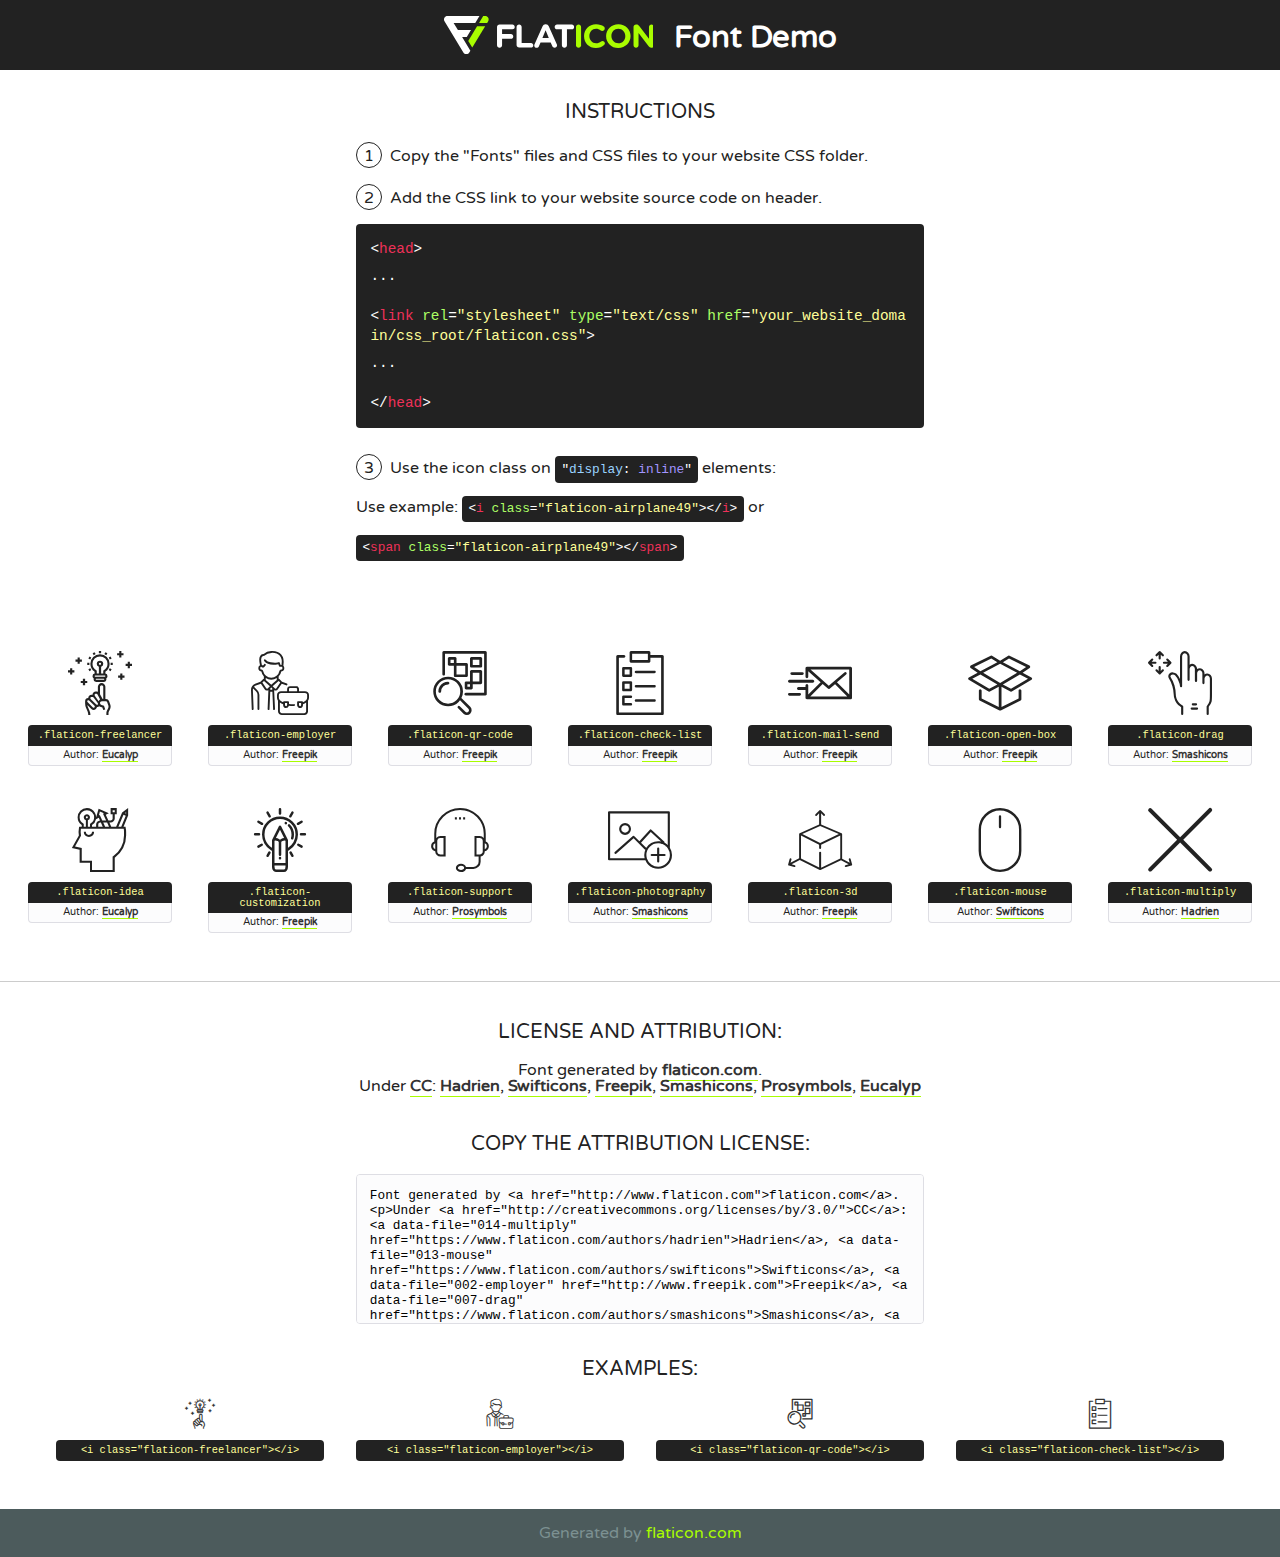
<file: fonts/flaticon.html>
<!DOCTYPE html>
<!--
  Flaticon icon font: Flaticon
  Creation date: 06/11/2017 17:55
-->
<html>
<!DOCTYPE html>
<html>

<head>
    <title>Flaticon WebFont</title>
    <link href="http://fonts.googleapis.com/css?family=Varela+Round" rel="stylesheet" type="text/css" />
    <link rel="stylesheet" type="text/css" href="flaticon.css">
    <meta charset="UTF-8">
    <style>
    html, body, div, span, applet, object, iframe,
    h1, h2, h3, h4, h5, h6, p, blockquote, pre,
    a, abbr, acronym, address, big, cite, code,
    del, dfn, em, img, ins, kbd, q, s, samp,
    small, strike, strong, sub, sup, tt, var,
    b, u, i, center,
    dl, dt, dd, ol, ul, li,
    fieldset, form, label, legend,
    table, caption, tbody, tfoot, thead, tr, th, td,
    article, aside, canvas, details, embed, 
    figure, figcaption, footer, header, hgroup, 
    menu, nav, output, ruby, section, summary,
    time, mark, audio, video {
        margin: 0;
        padding: 0;
        border: 0;
        font-size: 100%;
        font: inherit;
        vertical-align: baseline;
    }
    /* HTML5 display-role reset for older browsers */
    article, aside, details, figcaption, figure, 
    footer, header, hgroup, menu, nav, section {
        display: block;
    }
    body {
        line-height: 1;
    }
    ol, ul {
        list-style: none;
    }
    blockquote, q {
        quotes: none;
    }
    blockquote:before, blockquote:after,
    q:before, q:after {
        content: '';
        content: none;
    }
    table {
        border-collapse: collapse;
        border-spacing: 0;
    }
    body {
        font-family: 'Varela Round', Helvetica, Arial, sans-serif;
        font-size: 16px;
        color: #222;
    }
    a {
        color: #333;
        border-bottom: 1px solid #a9fd00;
        font-weight: bold;
        text-decoration: none;
    }
    * {
        -moz-box-sizing: border-box;
        -webkit-box-sizing: border-box;
        box-sizing: border-box;
        margin: 0;
        padding: 0;
    }
    [class^="flaticon-"]:before, [class*=" flaticon-"]:before, [class^="flaticon-"]:after, [class*=" flaticon-"]:after {
        font-family: Flaticon;
        font-size: 30px;
        font-style: normal;
        margin-left: 20px;
        color: #333;
    }
    .wrapper {
        max-width: 600px;
        margin: auto;
        padding: 0 1em;
    }
    .title {
        font-size: 1.25em;
        text-align: center;
        margin-bottom: 1em;
        text-transform: uppercase;
    }
    header {
        text-align: center;
        background-color: #222;
        color: #fff;
        padding: 1em;
    }
    header .logo {
        width: 210px;
        height: 38px;
        display: inline-block;
        vertical-align: middle;
        margin-right: 1em;
        border: none;
    }
    header strong {
        font-size: 1.95em;
        font-weight: bold;
        vertical-align: middle;
        margin-top: 5px;
        display: inline-block;
    }
    .demo {
        margin: 2em auto;
        line-height: 1.25em;
    }
    .demo ul li {
        margin-bottom: 1em;
    }
    .demo ul li .num {
        color: #222;
        border-radius: 20px;
        display: inline-block;
        width: 26px;
        padding: 3px;
        height: 26px;
        text-align: center;
        margin-right: 0.5em;
        border: 1px solid #222;
    }
    .demo ul li code {
        background-color: #222;
        border-radius: 4px;
        padding: 0.25em 0.5em;
        display: inline-block;
        color: #fff;
        font-family: Consolas,Monaco,Lucida Console,Liberation Mono,DejaVu Sans Mono,Bitstream Vera Sans Mono,Courier New, monospace;
        font-weight: lighter;
        margin-top: 1em;
        font-size: 0.8em;
        word-break: break-all;
    }
    .demo ul li code.big {
        padding: 1em;
        font-size: 0.9em;
    }
    .demo ul li code .red {
        color: #EF3159;
    }
    .demo ul li code .green {
        color: #ACFF65;
    }
    .demo ul li code .yellow {
        color: #FFFF99;
    }
    .demo ul li code .blue {
        color: #99D3FF;
    }
    .demo ul li code .purple {
        color: #A295FF;
    }
    .demo ul li code .dots {
        margin-top: 0.5em;
        display: block;
    }
    #glyphs {
        border-bottom: 1px solid #ccc;
        padding: 2em 0;
        text-align: center;
    }
    .glyph {
        display: inline-block;
        width: 9em;
        margin: 1em;
        text-align: center;
        vertical-align: top;
        background: #FFF;
    }
    .glyph .glyph-icon {
        padding: 10px;
        display: block;
        font-family:"Flaticon";
        font-size: 64px;
        line-height: 1;
    }
    .glyph .glyph-icon:before {
        font-size: 64px;
        color: #222;
        margin-left: 0;
    }
    .class-name {
        font-size: 0.65em;
        background-color: #222;
        color: #fff;
        border-radius: 4px 4px 0 0;
        padding: 0.5em;
        color: #FFFF99;
        font-family: Consolas,Monaco,Lucida Console,Liberation Mono,DejaVu Sans Mono,Bitstream Vera Sans Mono,Courier New, monospace;
    }
    .author-name {
        font-size: 0.6em;
        background-color: #fcfcfd;
        border: 1px solid #DEDEE4;
        border-top: 0;
        border-radius: 0 0 4px 4px;
        padding: 0.5em;
    }
    .class-name:last-child {
        font-size: 10px;
        color:#888;
    }
    .class-name:last-child a {
        font-size: 10px;
        color:#555;
    }
    .class-name:last-child a:hover {
        color:#a9fd00;
    }
    .glyph > input {
        display: block;
        width: 100px;
        margin: 5px auto;
        text-align: center;
        font-size: 12px;
        cursor: text;
    }
    .glyph > input.icon-input {
        font-family:"Flaticon";
        font-size: 16px;
        margin-bottom: 10px;
    }
    .attribution .title {
        margin-top: 2em;
    }
    .attribution textarea {
        background-color: #fcfcfd;
        padding: 1em;
        border: none;
        box-shadow: none;
        border: 1px solid #DEDEE4;
        border-radius: 4px;
        resize: none;
        width: 100%;
        height: 150px;
        font-size: 0.8em;
        font-family: Consolas,Monaco,Lucida Console,Liberation Mono,DejaVu Sans Mono,Bitstream Vera Sans Mono,Courier New, monospace;
        -webkit-appearance: none;
    }
    .iconsuse {
        margin: 2em auto;
        text-align: center;
        max-width: 1200px;
    }
    .iconsuse:after {
        content: '';
        display: table;
        clear: both;
    }
    .iconsuse .image {
        float: left;
        width: 25%;
        padding: 0 1em;
    }
    .iconsuse .image p {
        margin-bottom: 1em;
    }
    .iconsuse .image span {
        display: block;
        font-size: 0.65em;
        background-color: #222;
        color: #fff;
        border-radius: 4px;
        padding: 0.5em;
        color: #FFFF99;
        margin-top: 1em;
        font-family: Consolas,Monaco,Lucida Console,Liberation Mono,DejaVu Sans Mono,Bitstream Vera Sans Mono,Courier New, monospace;
    }
    #footer {
        text-align: center;
        background-color: #4C5B5C;
        color: #7c9192;
        padding: 1em;
    }
    #footer a {
        border: none;
        color: #a9fd00;
        font-weight: normal;
    }
    @media (max-width: 960px) {
        .iconsuse .image {
            width: 50%;
        }
    }
    @media (max-width: 560px) {
        .iconsuse .image {
            width: 100%;
        }
    }
    </style>
</head>

<body class="characters-off">

    <header>
        <a href="http://www.flaticon.com" target="_blank" class="logo">
            <svg version="1.1" xmlns="http://www.w3.org/2000/svg" xmlns:xlink="http://www.w3.org/1999/xlink" xmlns:a="http://ns.adobe.com/AdobeSVGViewerExtensions/3.0/" viewBox="0 0 560.875 102.036" enable-background="new 0 0 560.875 102.036" xml:space="preserve">
                <defs>
                </defs>
                <g>
                    <g class="letters">
                        <path fill="#ffffff" d="M141.596,29.675c0-3.777,2.985-6.767,6.764-6.767h34.438c3.426,0,6.15,2.728,6.15,6.15
                        c0,3.43-2.724,6.149-6.15,6.149h-27.674v13.091h23.719c3.429,0,6.151,2.724,6.151,6.15c0,3.43-2.723,6.149-6.151,6.149h-23.719
                        v17.574c0,3.773-2.986,6.761-6.764,6.761c-3.779,0-6.764-2.989-6.764-6.761V29.675z"></path>
                        <path fill="#ffffff" d="M193.844,29.149c0-3.781,2.985-6.767,6.764-6.767c3.776,0,6.763,2.985,6.763,6.767v42.957h25.039
                        c3.426,0,6.149,2.726,6.149,6.153c0,3.425-2.723,6.15-6.149,6.15h-31.802c-3.779,0-6.764-2.986-6.764-6.768V29.149z"></path>
                        <path fill="#ffffff" d="M241.891,75.71l21.438-48.407c1.492-3.341,4.215-5.357,7.906-5.357h0.792
                        c3.686,0,6.323,2.017,7.815,5.357l21.439,48.407c0.436,0.967,0.701,1.845,0.701,2.723c0,3.602-2.809,6.501-6.414,6.501
                        c-3.161,0-5.269-1.845-6.499-4.655l-4.132-9.661h-27.059l-4.301,10.102c-1.144,2.631-3.426,4.214-6.237,4.214
                        c-3.517,0-6.24-2.81-6.24-6.325C241.1,77.64,241.451,76.677,241.891,75.71z M279.932,58.666l-8.521-20.297l-8.526,20.297H279.932
                        z"></path>
                        <path fill="#ffffff" d="M314.864,35.387H301.86c-3.429,0-6.239-2.813-6.239-6.238c0-3.429,2.811-6.24,6.239-6.24h39.533
                        c3.426,0,6.237,2.811,6.237,6.24c0,3.425-2.811,6.238-6.237,6.238h-13.001v42.785c0,3.773-2.99,6.761-6.764,6.761
                        c-3.779,0-6.764-2.989-6.764-6.761V35.387z"></path>
                        <path fill="#A9FD00" d="M352.615,29.149c0-3.781,2.985-6.767,6.767-6.767c3.774,0,6.761,2.985,6.761,6.767v49.024
                        c0,3.773-2.987,6.761-6.761,6.761c-3.781,0-6.767-2.989-6.767-6.761V29.149z"></path>
                        <path fill="#A9FD00" d="M374.132,53.836v-0.179c0-17.481,13.178-31.801,32.065-31.801c9.22,0,15.459,2.458,20.557,6.238
                        c1.402,1.054,2.637,2.985,2.637,5.357c0,3.692-2.985,6.59-6.681,6.59c-1.845,0-3.071-0.702-4.044-1.319
                        c-3.776-2.813-7.729-4.393-12.562-4.393c-10.364,0-17.831,8.611-17.831,19.154v0.173c0,10.542,7.291,19.329,17.831,19.329
                        c5.715,0,9.492-1.756,13.359-4.834c1.049-0.874,2.458-1.491,4.039-1.491c3.429,0,6.325,2.813,6.325,6.236
                        c0,2.106-1.056,3.78-2.282,4.834c-5.539,4.834-12.036,7.733-21.878,7.733C387.572,85.464,374.132,71.493,374.132,53.836z"></path>
                        <path fill="#A9FD00" d="M433.009,53.836v-0.179c0-17.481,13.79-31.801,32.766-31.801c18.981,0,32.592,14.143,32.592,31.628v0.173
                        c0,17.483-13.785,31.807-32.769,31.807C446.625,85.464,433.009,71.32,433.009,53.836z M484.224,53.836v-0.179
                        c0-10.539-7.725-19.326-18.626-19.326c-10.893,0-18.449,8.611-18.449,19.154v0.173c0,10.542,7.73,19.329,18.626,19.329
                        C476.676,72.986,484.224,64.378,484.224,53.836z"></path>
                        <path fill="#A9FD00" d="M506.233,29.321c0-3.774,2.99-6.763,6.767-6.763h1.401c3.252,0,5.183,1.583,7.029,3.953l26.093,34.265
                        V29.059c0-3.692,2.99-6.677,6.681-6.677c3.683,0,6.671,2.985,6.671,6.677v48.934c0,3.78-2.987,6.765-6.764,6.765h-0.436
                        c-3.257,0-5.188-1.581-7.034-3.953l-27.056-35.492v32.944c0,3.687-2.985,6.676-6.678,6.676c-3.683,0-6.673-2.989-6.673-6.676
                        V29.321z"></path>
                    </g>
                    <g class="insignia">
                        <path fill="#ffffff" d="M48.372,56.137h12.517l11.156-18.537H37.186L25.688,18.539h57.825L94.668,0H9.271
                        C5.925,0,2.842,1.801,1.198,4.716c-1.644,2.907-1.593,6.482,0.134,9.343l50.38,83.501c1.678,2.781,4.689,4.476,7.938,4.476
                        c3.246,0,6.257-1.695,7.935-4.476l2.898-4.804L48.372,56.137z"></path>
                        <g class="i">
                            <path fill="#A9FD00" d="M93.575,18.539h0.031v0.004l21.652,0.004l2.705-4.488c1.727-2.861,1.778-6.436,0.133-9.343
                            C116.454,1.801,113.371,0,110.026,0h-5.294L93.575,18.539z"></path>
                            <polygon fill="#A9FD00" points="88.291,27.356 64.725,66.486 75.519,84.404 109.942,27.356"></polygon>
                        </g>
                    </g>
                </g>
            </svg>
        </a>
        <strong>Font Demo</strong>
    </header>


    <section class="demo wrapper">

        <p class="title">Instructions</p>

        <ul>
            <li>
                <span class="num">1</span>Copy the "Fonts" files and CSS files to your website CSS folder.
            </li>
            <li>
                <span class="num">2</span>Add the CSS link to your website source code on header.
                <code class="big">
                    &lt;<span class="red">head</span>&gt;
                    <br/><span class="dots">...</span>
                    <br/>&lt;<span class="red">link</span> <span class="green">rel</span>=<span class="yellow">"stylesheet"</span> <span class="green">type</span>=<span class="yellow">"text/css"</span> <span class="green">href</span>=<span class="yellow">"your_website_domain/css_root/flaticon.css"</span>&gt;
                    <br/><span class="dots">...</span>
                    <br/>&lt;/<span class="red">head</span>&gt;
                </code>
            </li>

            <li>
                <p>
                    <span class="num">3</span>Use the icon class on <code>"<span class="blue">display</span>:<span class="purple"> inline</span>"</code> elements:
                    <br />
                    Use example: <code>&lt;<span class="red">i</span> <span class="green">class</span>=<span class="yellow">&quot;flaticon-airplane49&quot;</span>&gt;&lt;/<span class="red">i</span>&gt;</code> or <code>&lt;<span class="red">span</span> <span class="green">class</span>=<span class="yellow">&quot;flaticon-airplane49&quot;</span>&gt;&lt;/<span class="red">span</span>&gt;</code>
            </li>
        </ul>

    </section>




   <section id="glyphs">          
    
      
        <div class="glyph"><div class="glyph-icon flaticon-freelancer"></div>
            <div class="class-name">.flaticon-freelancer</div>
            <div class="author-name">Author: <a data-file="001-freelancer" href="https://www.flaticon.com/authors/eucalyp">Eucalyp</a> </div> 
        </div>        
        
        <div class="glyph"><div class="glyph-icon flaticon-employer"></div>
            <div class="class-name">.flaticon-employer</div>
            <div class="author-name">Author: <a data-file="002-employer" href="http://www.freepik.com">Freepik</a> </div> 
        </div>        
        
        <div class="glyph"><div class="glyph-icon flaticon-qr-code"></div>
            <div class="class-name">.flaticon-qr-code</div>
            <div class="author-name">Author: <a data-file="003-qr-code" href="http://www.freepik.com">Freepik</a> </div> 
        </div>        
        
        <div class="glyph"><div class="glyph-icon flaticon-check-list"></div>
            <div class="class-name">.flaticon-check-list</div>
            <div class="author-name">Author: <a data-file="004-check-list" href="http://www.freepik.com">Freepik</a> </div> 
        </div>        
        
        <div class="glyph"><div class="glyph-icon flaticon-mail-send"></div>
            <div class="class-name">.flaticon-mail-send</div>
            <div class="author-name">Author: <a data-file="005-mail-send" href="http://www.freepik.com">Freepik</a> </div> 
        </div>        
        
        <div class="glyph"><div class="glyph-icon flaticon-open-box"></div>
            <div class="class-name">.flaticon-open-box</div>
            <div class="author-name">Author: <a data-file="006-open-box" href="http://www.freepik.com">Freepik</a> </div> 
        </div>        
        
        <div class="glyph"><div class="glyph-icon flaticon-drag"></div>
            <div class="class-name">.flaticon-drag</div>
            <div class="author-name">Author: <a data-file="007-drag" href="https://www.flaticon.com/authors/smashicons">Smashicons</a> </div> 
        </div>        
        
        <div class="glyph"><div class="glyph-icon flaticon-idea"></div>
            <div class="class-name">.flaticon-idea</div>
            <div class="author-name">Author: <a data-file="008-idea" href="https://www.flaticon.com/authors/eucalyp">Eucalyp</a> </div> 
        </div>        
        
        <div class="glyph"><div class="glyph-icon flaticon-customization"></div>
            <div class="class-name">.flaticon-customization</div>
            <div class="author-name">Author: <a data-file="009-customization" href="http://www.freepik.com">Freepik</a> </div> 
        </div>        
        
        <div class="glyph"><div class="glyph-icon flaticon-support"></div>
            <div class="class-name">.flaticon-support</div>
            <div class="author-name">Author: <a data-file="010-support" href="https://www.flaticon.com/authors/prosymbols">Prosymbols</a> </div> 
        </div>        
        
        <div class="glyph"><div class="glyph-icon flaticon-photography"></div>
            <div class="class-name">.flaticon-photography</div>
            <div class="author-name">Author: <a data-file="011-photography" href="https://www.flaticon.com/authors/smashicons">Smashicons</a> </div> 
        </div>        
        
        <div class="glyph"><div class="glyph-icon flaticon-3d"></div>
            <div class="class-name">.flaticon-3d</div>
            <div class="author-name">Author: <a data-file="012-3d" href="http://www.freepik.com">Freepik</a> </div> 
        </div>        
        
        <div class="glyph"><div class="glyph-icon flaticon-mouse"></div>
            <div class="class-name">.flaticon-mouse</div>
            <div class="author-name">Author: <a data-file="013-mouse" href="https://www.flaticon.com/authors/swifticons">Swifticons</a> </div> 
        </div>        
        
        <div class="glyph"><div class="glyph-icon flaticon-multiply"></div>
            <div class="class-name">.flaticon-multiply</div>
            <div class="author-name">Author: <a data-file="014-multiply" href="https://www.flaticon.com/authors/hadrien">Hadrien</a> </div> 
        </div>        
        

    </section>



    <section class="attribution wrapper"   style="text-align:center;">

      <div class="title">License and attribution:</div><div class="attrDiv">Font generated by <a href="http://www.flaticon.com">flaticon.com</a>. <div><p>Under <a href="http://creativecommons.org/licenses/by/3.0/">CC</a>: <a data-file="014-multiply" href="https://www.flaticon.com/authors/hadrien">Hadrien</a>, <a data-file="013-mouse" href="https://www.flaticon.com/authors/swifticons">Swifticons</a>, <a data-file="002-employer" href="http://www.freepik.com">Freepik</a>, <a data-file="007-drag" href="https://www.flaticon.com/authors/smashicons">Smashicons</a>, <a data-file="010-support" href="https://www.flaticon.com/authors/prosymbols">Prosymbols</a>, <a data-file="001-freelancer" href="https://www.flaticon.com/authors/eucalyp">Eucalyp</a></p>  </div>
      </div>
      <div class="title">Copy the Attribution License:</div>

    <textarea onclick="this.focus();this.select();">Font generated by &lt;a href=&quot;http://www.flaticon.com&quot;&gt;flaticon.com&lt;/a&gt;. <p>Under <a href="http://creativecommons.org/licenses/by/3.0/">CC</a>: <a data-file="014-multiply" href="https://www.flaticon.com/authors/hadrien">Hadrien</a>, <a data-file="013-mouse" href="https://www.flaticon.com/authors/swifticons">Swifticons</a>, <a data-file="002-employer" href="http://www.freepik.com">Freepik</a>, <a data-file="007-drag" href="https://www.flaticon.com/authors/smashicons">Smashicons</a>, <a data-file="010-support" href="https://www.flaticon.com/authors/prosymbols">Prosymbols</a>, <a data-file="001-freelancer" href="https://www.flaticon.com/authors/eucalyp">Eucalyp</a></p>  
     </textarea>

    </section>

    <section class="iconsuse">

          <div class="title">Examples:</div>            
             
            <div class="image">
                <p>
                    <i class="glyph-icon flaticon-freelancer"></i> 
                    <span>&lt;i class=&quot;flaticon-freelancer&quot;&gt;&lt;/i&gt;</span>
                </p>
            </div>
            
            <div class="image">
                <p>
                    <i class="glyph-icon flaticon-employer"></i> 
                    <span>&lt;i class=&quot;flaticon-employer&quot;&gt;&lt;/i&gt;</span>
                </p>
            </div>
            
            <div class="image">
                <p>
                    <i class="glyph-icon flaticon-qr-code"></i> 
                    <span>&lt;i class=&quot;flaticon-qr-code&quot;&gt;&lt;/i&gt;</span>
                </p>
            </div>
            
            <div class="image">
                <p>
                    <i class="glyph-icon flaticon-check-list"></i> 
                    <span>&lt;i class=&quot;flaticon-check-list&quot;&gt;&lt;/i&gt;</span>
                </p>
            </div>
                       
        </div>
                            
    </section>

<div id="footer">
    <div>Generated by <a href="http://www.flaticon.com">flaticon.com</a>
    </div>
</div>



</body>
</html>
</file>
<file: fonts/flaticon.css>
/*
  	Flaticon icon font: Flaticon
  	Creation date: 06/11/2017 17:55
  	*/

@font-face {
  font-family: "Flaticon";
  src: url("./Flaticon.eot");
  src: url("./Flaticon.eot?#iefix") format("embedded-opentype"),
       url("./Flaticon.woff") format("woff"),
       url("./Flaticon.ttf") format("truetype"),
       url("./Flaticon.svg#Flaticon") format("svg");
  font-weight: normal;
  font-style: normal;
}

@media screen and (-webkit-min-device-pixel-ratio:0) {
  @font-face {
    font-family: "Flaticon";
    src: url("./Flaticon.svg#Flaticon") format("svg");
  }
}

[class^="flaticon-"]:before, [class*=" flaticon-"]:before,
[class^="flaticon-"]:after, [class*=" flaticon-"]:after {   
  font-family: Flaticon;
        font-size: 20px;
font-style: normal;
margin-left: 20px;
}

.flaticon-freelancer:before { content: "\f100"; }
.flaticon-employer:before { content: "\f101"; }
.flaticon-qr-code:before { content: "\f102"; }
.flaticon-check-list:before { content: "\f103"; }
.flaticon-mail-send:before { content: "\f104"; }
.flaticon-open-box:before { content: "\f105"; }
.flaticon-drag:before { content: "\f106"; }
.flaticon-idea:before { content: "\f107"; }
.flaticon-customization:before { content: "\f108"; }
.flaticon-support:before { content: "\f109"; }
.flaticon-photography:before { content: "\f10a"; }
.flaticon-3d:before { content: "\f10b"; }
.flaticon-mouse:before { content: "\f10c"; }
.flaticon-multiply:before { content: "\f10d"; }
</file>
